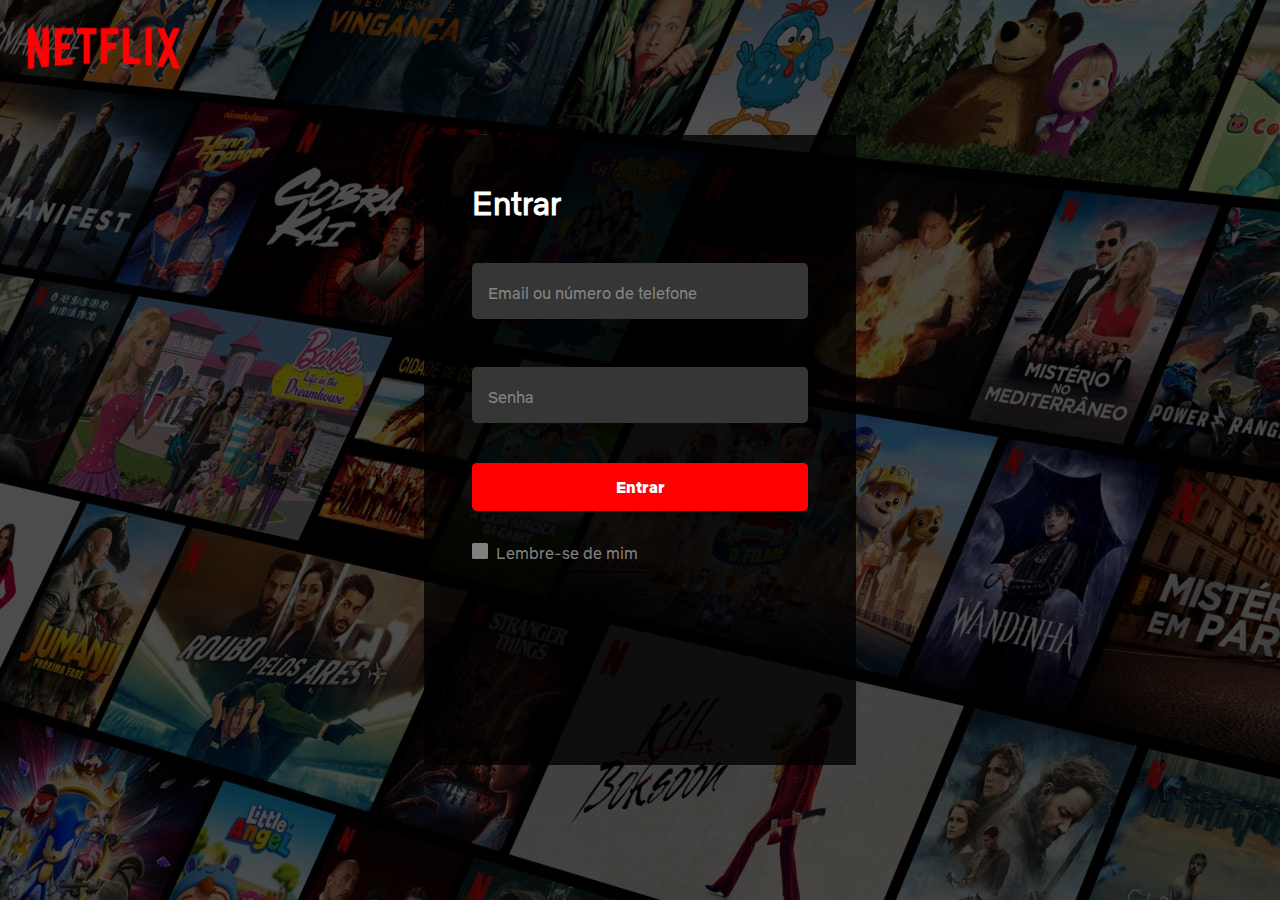
<file: login.html>
<!DOCTYPE html>
<html lang="pt-BR">
<head>
    <meta charset="UTF-8">
    <meta http-equiv="X-UA-Compatible" content="IE=edge">
    <meta name="viewport" content="width=device-width,initial-scale=1,user-scalable=no">
    <title>Netflix</title>
    <link rel="stylesheet" href="assets/styles/login.css">
    <link rel="shortcut icon" href="https://assets.nflxext.com/ffe/siteui/common/icons/nficon2016.ico">
</head>
<body>
    <div class="header">
        <img class="logo" src="assets/img/Netflix_Logo_PMS.png">
        
    </div>

    <div class="container">
        <div class="box">
            <form action="/browse.html">
                <h2>Entrar</h2>

                <div class="input-single">
                    <input class="input" type="text" id="email" required>
                    <label for="email">Email ou número de telefone</label>
                </div>
                <div class="input-single">
                    <input class="input" type="password" id="password" required>
                    <label for="password">Senha</label>
                </div>

                <input type="submit" class="submit" value="Entrar">

                <div class="custom-checkbox">
                    <input id="checkbox1" type="checkbox">
                    <label for="checkbox1">Lembre-se de mim</label>
                </div>

            </form>
        </div>
    </div>
    <div class="bg">
        <div class="opacity"></div>
        <div class="background"></div>
    </div>
</body>
</html>
</file>
<file: assets/styles/login.css>
* {
  margin: 0;
  padding: 0;
  box-sizing: border-box;
}

@font-face {
  font-family: "NetflixSans-Bold";
  src: url("../font/NetflixSans_W_Bd.woff2") format("woff2");
}
@font-face {
  font-family: "NetflixSans-Black";
  src: url("../font/NetflixSans_W_Blk.woff2") format("woff2");
}
@font-face {
  font-family: "NetflixSans-Medium";
  src: url("../font/NetflixSans_W_Md.woff2") format("woff2");
}
@font-face {
  font-family: "NetflixSans";
  src: url("../font/NetflixSans_W_Rg.woff2") format("woff2");
}
body {
  font-family: "NetflixSans";
}

.header {
  display: flex;
  justify-content: space-between;
  padding: 0.5em;
  position: absolute;
  top: 0;
  align-items: center;
  width: 100%;
  z-index: 1;
}
.header .logo {
  width: 12em;
  filter: saturate(250%);
}

.container {
  display: flex;
  align-items: center;
  justify-content: center;
  width: 100vw;
  height: 100vh;
}
.container .box {
  background-color: rgba(0, 0, 0, 0.79);
  display: flex;
  flex-direction: column;
  height: 70vh;
  width: 27em;
}
.container .box form {
  display: flex;
  flex-direction: column;
  gap: 2em;
  padding: 3em;
}
.container .box form .custom-checkbox {
  display: flex;
  align-items: center;
}
.container .box form .custom-checkbox input {
  display: none;
}
.container .box form .custom-checkbox input + label:before {
  content: "";
  width: 1em;
  height: 1em;
  background-color: grey;
  display: inline-block;
  border-radius: 0.1em;
  margin-right: 0.5em;
}
.container .box form .custom-checkbox input:checked + label:before {
  background-image: url("data:image/svg+xml,%0A%3Csvg xmlns='http://www.w3.org/2000/svg' width='1em' height='1em' viewBox='0 0 10 10'%3E%3Cg class='nc-icon-wrapper' stroke-width='1' fill='%23555555'%3E%3Cpath fill='none' stroke='%23FFFFFF' stroke-linecap='round' stroke-linejoin='round' stroke-miterlimit='10' data-cap='butt' d='M2.83 4.72l1.58 1.58 2.83-2.83'/%3E%3C/g%3E%3C/svg%3E");
}
.container .box form .custom-checkbox label {
  color: grey;
}
.container .box form .submit {
  background-color: red;
  font-family: "NetflixSans-Black";
  padding: 0;
  cursor: pointer;
  height: 3em;
  outline: none;
  border: none;
  color: white;
  font-size: 1em;
  border-radius: 0.3em;
}
.container .box form .submit:hover {
  background-color: rgb(190, 3, 3);
}
.container .box form h2 {
  font-size: 2em;
  color: white;
}

form .input-single {
  position: relative;
  margin: 0.5em 0;
}
form .input-single label {
  position: absolute;
  left: 1em;
  bottom: 1em;
  color: rgb(133, 133, 133);
  transition: 0.2s;
  cursor: text;
}
form .input-single .input {
  width: 100%;
  height: 3.5em;
  border: 0;
  border-radius: 0.3em;
  background-color: rgb(54, 54, 54);
  color: white;
  padding: 10px;
  padding-top: 20px;
  outline: 0;
  font-size: 16px;
}
form .input-single .input:focus {
  background-color: rgb(78, 78, 78);
}
form .input-single .input:focus ~ label,
form .input-single .input:valid ~ label {
  transform: translateY(-23px);
  font-size: 12px;
}

.bg {
  z-index: -2;
  position: absolute;
  top: 0;
}
.bg .opacity {
  width: 100vw;
  height: 100vh;
  position: absolute;
  background-color: rgba(0, 0, 0, 0.595);
}
.bg .background {
  position: absolute;
  top: 0;
  z-index: -1;
  background-image: url("../img/BR-pt-20230410-popsignuptwoweeks-perspective_alpha_website_large.jpg");
  width: 100vw;
  height: 100vh;
}

@media screen and (max-width: 800px) {
  .container .box {
    width: 100vw;
    height: 100vh;
    padding-top: 5em;
  }
  .container .box form {
    padding: 2vw;
  }
  .header .logo {
    width: 10em;
  }
}
@media screen and (max-width: 450px) {
  .header .logo {
    width: 7em;
  }
}/*# sourceMappingURL=login.css.map */
</file>
